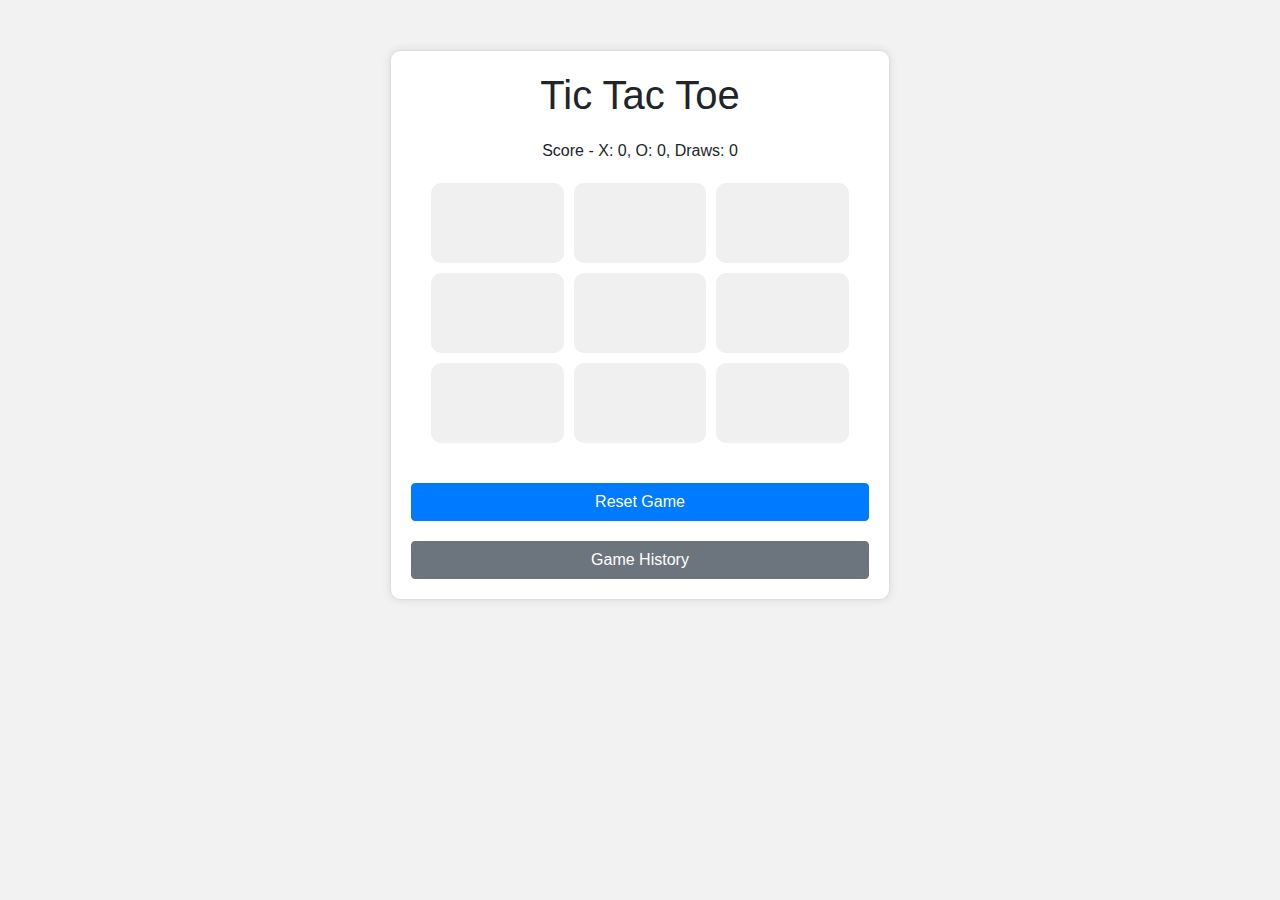
<file: New folder/ox game.html>
<!DOCTYPE html>
<html lang="en">
<head>
    <meta charset="UTF-8">
    <meta name="viewport" content="width=device-width, initial-scale=1.0">
    <title>Tic Tac Toe</title>
    <link rel="stylesheet" href="https://maxcdn.bootstrapcdn.com/bootstrap/4.0.0/css/bootstrap.min.css">
    <link href="https://cdn.jsdelivr.net/npm/bootstrap@5.1.3/dist/css/bootstrap.min.css" rel="stylesheet" integrity="sha384-1BmE4kWBq78iYhFldvKuhfTAU6auU8tT94WrHftjDbrCEXSU1oBoqyl2QvZ6jIW3" crossorigin="anonymous">
    <style>
        body {
            background-color: #f2f2f2;
            font-family: Arial, sans-serif;
        }
        .container {
            max-width: 500px;
            margin: 50px auto;
            background-color: #fff;
            padding: 20px;
            border: 1px solid #ddd;
            border-radius: 10px;
            box-shadow: 0 0 10px rgba(0, 0, 0, 0.1);
        }
        .game-board {
            display: grid;
            grid-template-columns: repeat(3, 1fr);
            grid-gap: 10px;
            margin: 20px;
        }
        .game-board div {
            background-color: #f0f0f0;
            padding: 40px;
            border: none;
            border-radius: 10px;
            cursor: pointer;
            font-size: 24px;
            font-weight: bold;
            transition: background-color 0.2s ease;
        }
        .game-board div:hover {
            background-color: #ccc;
        }
        #result-modal {
            display: none;
            position: fixed;
            top: 0;
            left: 0;
            width: 100%;
            height: 100%;
            background-color: rgba(0, 0, 0, 0.5);
            justify-content: center;
            align-items: center;
        }
        #result-modal .modal-dialog {
            max-width: 300px;
            margin: 0 auto;
            background-color: #fff;
            padding: 20px;
            border: 1px solid #ddd;
            border-radius: 10px;
            box-shadow: 0 0 10px rgba(0, 0, 0, 0.1);
        }
        #result-modal .modal-header {
            border-bottom: 1px solid #ddd;
        }
        #result-modal .modal-body {
            padding: 20px;
            text-align: center;
        }
        #result-modal .modal-footer {
            border-top: 1px solid #ddd;
            padding: 10px;
            text-align: center;
        }
        #history-modal {
            display: none;
            position: fixed;
            top: 0;
            left: 0;
            width: 100%;
            height: 100%;
            background-color: rgba(0, 0, 0, 0.5);
            justify-content: center;
            align-items: center;
        }
        #history-modal .modal-dialog {
            max-width: 500px;
            margin: 0 auto;
            background-color: #fff;
            padding: 20px;
            border: 1px solid #ddd;
            border-radius: 10px;
            box-shadow: 0 0 10px rgba(0, 0, 0, 0.1);
        }
        #history-modal .modal-header {
            border-bottom: 1px solid #ddd;
        }
        #history-modal .modal-body {
            padding: 20px;
            text-align: center;
        }
        #history-modal .modal-footer {
            border-top: 1px solid #ddd;
            padding: 10px;
            text-align: center;
        }
        #reset-button {
            width: 100%;
            margin-top: 20px;
        }
        #history-button {
            width: 100%;
            margin-top: 20px;
        }
        h1 {
            text-align: center;
            margin-bottom: 20px;
        }
        #score {
            text-align: center;
            margin-bottom: 20px;
        }
    </style>
</head>
<body>
    <div class="container">
        <h1 class="text-center">Tic Tac Toe</h1>
        <p id="score">Score - X: 0, O: 0, Draws: 0</p>
        <div class="game-board" id="game-board">
            <div id="square-1" onclick="handleClick(1)"></div>
            <div id="square-2" onclick="handleClick(2)"></div>
            <div id="square-3" onclick="handleClick(3)"></div>
            <div id="square-4" onclick="handleClick(4)"></div>
            <div id="square-5" onclick="handleClick(5)"></div>
            <div id="square-6" onclick="handleClick(6)"></div>
            <div id="square-7" onclick="handleClick(7)"></div>
            <div id="square-8" onclick="handleClick(8)"></div>
            <div id="square-9" onclick="handleClick(9)"></div>
        </div>
        <button class="btn btn-primary" id="reset-button" onclick="resetGame()">Reset Game</button>
        <button class="btn btn-secondary" id="history-button" onclick="showHistoryModal()">Game History</button>
        <div id="result-modal" class="modal">
            <div class="modal-dialog">
                <div class="modal-content">
                    <div class="modal-header">
                        <h5 class="modal-title">Game Result</h5>
                    </div>
                    <div class="modal-body" id="result-message"></div>
                    <div class="modal-footer">
                        <button class="btn btn-secondary" onclick="closeModal()">Close</button>
                    </div>
                </div>
            </div>
        </div>
        <div id="history-modal" class="modal">
            <div class="modal-dialog">
                <div class="modal-content">
                    <div class="modal-header">
                        <h5 class="modal-title">Game History</h5>
                    </div>
                    <div class="modal-body" id="history-message"></div>
                    <div class="modal-footer">
                        <button class="btn btn-secondary" onclick="closeHistoryModal()">Close</button>
                    </div>
                </div>
            </div>
        </div>
    </div>
    <script src="https://code.jquery.com/jquery-3.2.1.min.js"></script>
    <script src="https://cdn.jsdelivr.net/npm/bootstrap@5.1.3/dist/js/bootstrap.bundle.min.js" integrity="sha384-ka7Sk0Gln4gmtz2MlQnikT1wXgYsOg+OMhuP+IlRH9sENBO0LRn5q+8nbTov4+1p" crossorigin="anonymous"></script>
    <script>
        let currentPlayer = 'X';
        let gameBoard = [' ', ' ', ' ', ' ', ' ', ' ', ' ', ' ', ' '];
        let winner = null;
        let xScore = 0;
        let oScore = 0;
        let draws = 0;
        let gameHistory = [];

        function handleClick(square) {
            if (gameBoard[square - 1] === ' ') {
                gameBoard[square - 1] = currentPlayer;
                $(`#square-${square}`).text(currentPlayer);
                checkForWinner();
                switchPlayer();
            }
        }

        function switchPlayer() {
            currentPlayer = (currentPlayer === 'X') ? 'O' : 'X';
        }

        function checkForWinner() {
            const winConditions = [
                [0, 1, 2],
                [3, 4, 5],
                [6, 7, 8],
                [0, 3, 6],
                [1, 4, 7],
                [2, 5, 8],
                [0, 4, 8],
                [2, 4, 6]
            ];
            for (let i = 0; i < winConditions.length; i++) {
                const condition = winConditions[i];
                if (gameBoard[condition[0]] === gameBoard[condition[1]] &&
                    gameBoard[condition[1]] === gameBoard[condition[2]] &&
                    gameBoard[condition[0]] !== ' ') {
                    winner = gameBoard[condition[0]];
                    if (winner === 'X') {
                        xScore++;
                    } else {
                        oScore++;
                    }
                    gameHistory.push(`Game ${gameHistory.length + 1}: Player ${winner} wins!`);
                    updateScore();
                    showResultModal(`Player ${winner} wins!`);
                    return;
                }
            }
            if (!gameBoard.includes(' ')) {
                draws++;
                gameHistory.push(`Game ${gameHistory.length + 1}: It's a draw!`);
                updateScore();
                showResultModal('It\'s a draw!');
            }
        }

        function updateScore() {
            $('#score').text(`Score - X: ${xScore}, O: ${oScore}, Draws: ${draws}`);
        }

        function showResultModal(message) {
            $('#result-message').text(message);
            $('#result-modal').css('display', 'flex');
        }

        function closeModal() {
            $('#result-modal').css('display', 'none');
        }

        function showHistoryModal() {
            let historyMessage = '';
            for (let i = 0; i < gameHistory.length; i++) {
                historyMessage += gameHistory[i] + '<br>';
            }
            $('#history-message').html(historyMessage);
            $('#history-modal').css('display', 'flex');
        }

        function closeHistoryModal() {
            $('#history-modal').css('display', 'none');
        }

        function resetGame() {
            currentPlayer = 'X';
            gameBoard = [' ', ' ', ' ', ' ', ' ', ' ', ' ', ' ', ' '];
            winner = null;
            for (let i = 1; i <= 9; i++) {
                $(`#square-${i}`).text('');
            }
            closeModal();
            closeHistoryModal();
        }
    </script>
</body>
</html>
</file>
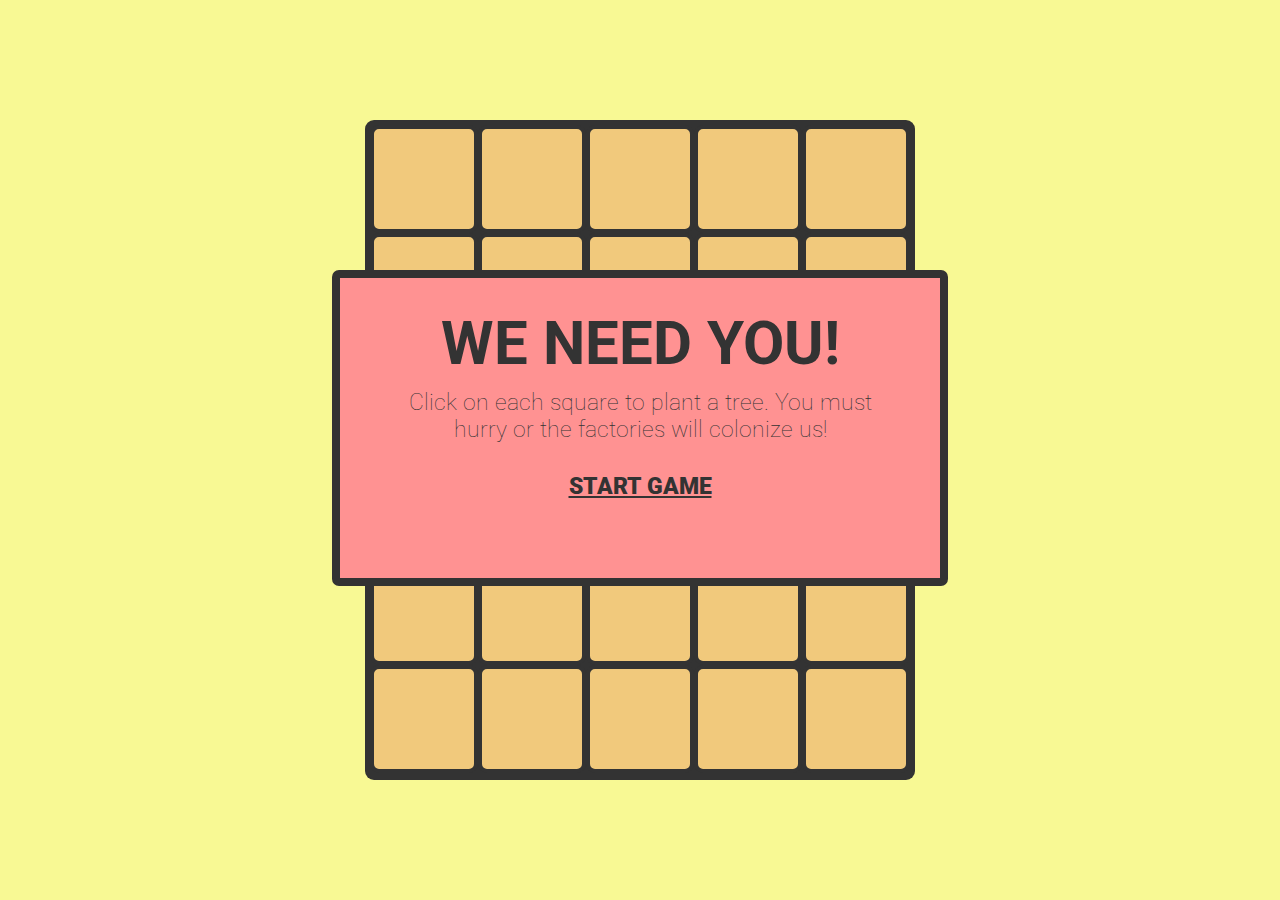
<file: New folder/game/game.html>
<!DOCTYPE html>
<html lang="en">
<head>
    <meta charset="UTF-8">
    <meta name="viewport" content="width=device-width, initial-scale=1.0">
    <title>Last war </title>
    <style>
        @import url('https://fonts.googleapis.com/css?family=Roboto');

:root {
    --green:    #9ff1a5;
    --red: #ff9292;
    --dim: 62px;
}

body {
    margin: 0;
    padding: 0;
    height: 100vh;
    background-color: #f8f994;
}

h1, h2 {
    font-family: 'Roboto', sans-serif;
    font-weight: bold;
    color: #333;
    margin: 10px;
}

h1 {
    font-size: 60px;
}

h2 {
    font-size: 37px;
}

p {
    font-family: 'Roboto', sans-serif;
    font-size: 23px;
    font-weight: 100;
    color: #333; 
    margin: 10px;
}

.bold {
  font-weight: 900;
}

.center {
    position: relative;
    top: 20%;
    margin: 0;
}

.center1 {
    position: relative;
    margin: 30px;
}

.container {
    height: 100%;
    position: relative;
}

.game {
    position: absolute;
    left: 0;
    right: 0;
    top: 0;
    bottom: 0;
    margin: auto;
    width: 540px;
    height: 650px;
    border-radius: 9px;
    background-color: #333;
    padding: 5px;

}

.box {
    height: 100px;
    width: 100px;
    float: left;
    margin: 0;
    padding: 0px;
    text-align: center;
    border-radius: 9px;
    border: 4px solid #333;
    background-color: #f1c97c;

    background-position: center;
    background-size: 70%;
    background-repeat: no-repeat;

}

.green {
    background-color: var(--green);
    animation-name: getIn;
    animation-duration: .3s;
    animation-timing-function: cubic-bezier(0.68, -0.55, 0.265, 1.55);
}

.tree {
    background-image: url('[data-uri]');
}

.red {
    background-color: var(--red);
    animation-name: getIn1;
    animation-duration: .3s;
    animation-timing-function: cubic-bezier(0.68, -0.55, 0.265, 1.55);
}

.factory {
    background-image: url('[data-uri]');
}

.won, .init {
    z-index: 999;
    position: fixed;
    left: 0;
    right: 0;
    margin: auto;
    text-align: center;
    border: 8px solid #333;
    border-radius: 7px;
}

.won {
    background-color: var(--green);
    top: 100%;
    width: 600px;
    height: 300px;
}

.init {
    background-color: var(--red);
    top: 30%;
    width: 600px;
    height: 300px;
}

.floating {
    position: relative;
    animation-name: floating;
    animation-iteration-count: infinite;
    animation-duration: 1.5s;
    animation-timing-function: ease-in-out;
    cursor: pointer;
    text-decoration: underline;
    text-decoration-color: #333;
    margin-top: 30px;
}

.levelUp {
  animation: levelUp 2.5s ease-in-out;
  animation-delay: 2s;
}

.hidden {
  visibility: hidden;
}

@keyframes won {
    from {top: 100%; transform: rotate(180deg);}
    to   {top: 30%; transform: rotate(0deg);}    
}

@keyframes start {
    from   {top: 30%; transform: rotate(0deg);}    
    to {top: 100%; transform: rotate(180deg);}
}

@keyframes floating {
    0% {top: 0px; transform: rotate(0deg);}
    25% {top: 5px; transform: rotate(3deg);}
    50% {top: -5px; transform: rotate(-3deg);}
    100%   {top: 0px; transform: rotate(0deg);}  
}

@keyframes getIn {
    from {background-size: 0%;}
    to   {background-size: 70%;}
}

@keyframes getIn1 {
    from {background-size: 0%;}
    to   {background-size: 70%;}
}

@keyframes levelUp {
    0% {opacity: 0; visibility: visible;}
    50% {opacity: 1;}
    100%   {opacity: 0; visibility: hidden;}  
}

@media (max-width: 500px) {
    h1 {
        font-size: 37px;
    }
  
    .game {
        width: 331px;
        height: 396px;
    }

    .box {
        width: var(--dim);
        height: var(--dim);
        border: 2.1px solid #333;
    }

    .won, .init {
        width: 300px;
        height: 400px;
    }
  
    .init {
        top: 10%;
    }
}
    </style>
</head>
<body>
    <div class="init">
        <div class="center1">
            <h1>WE NEED YOU!</h1>
            <p>Click on each square to plant a tree. You must hurry or the factories will colonize us!</p>
            <p class="floating bold">START GAME</p>
        </div>
    </div>
    <div class="won">
        <div class="center">
            <h1>YOU WON!</h1>
            <p class="floating replay bold">save the World again</p>
        </div>
    </div>
    <div class="init hidden"><h1 class="center">INCREASED VELOCITY!</h1></div>
   <!-- <h2 class="counter">Level: 1</h2> -->
    <div class="container">
        <div class="game"></div>
    </div>  
    <script>
          const game = document.querySelector('.game');
var arrFactory = [];
var arrTree = [];
var newFactory;
var interval = 800;
//var counter = 1;

function createGame() {
    for (let i = 0; i < 30; i++) {
        let a = document.querySelector('.game');
        let b = document.createElement('div');
        b.classList.add('box');
        b.setAttribute('data-value', i);
        a.appendChild(b);   
    }
    
}

function replay() {
    var replay = document.querySelector('.replay');
    replay.addEventListener('click', function() {
        box.forEach(function(box) {
            box.classList.remove('green');
            box.classList.remove('tree');

        });
        //counter += 1;
        //document.querySelector('.counter').innerHTML = 'Level: ' + counter;
        document.querySelector('.hidden').classList.add('levelUp')
        let bang = document.querySelector('.won');
        newFactory = setInterval(randomFactory, 600);
        bang.style.animation = 'start .6s ease-in-out';
        bang.style.top = '100%';
    });
}

function addTree(e) {
    let c = e.target;
    
    if(arrTree.indexOf(c.dataset.value) == -1) {
        arrTree.push(c.dataset.value);
        if(arrTree.length == 30) {
            clearInterval(newFactory);
            
            document.querySelector('.hidden').classList.remove('levelUp');
            let bang = document.querySelector('.won');
            bang.style.animation = 'won .6s ease-in-out';
            bang.style.top = '30%';
            replay();
        }
    } 
    

    if(arrFactory.indexOf(c.dataset.value) != -1) {
        arrFactory.splice(arrFactory.indexOf(c.dataset.value) ,1);
    }
    c.classList.remove('red');
    c.classList.remove('factory');
    c.classList.add('green');
    c.classList.add('tree');
    console.log(arrTree);
}

function randomFactory() {
    let e = Math.random() * 30;
    let g = Math.floor(e);
    
    if(arrFactory.indexOf(box[g].dataset.value) == -1) {
        arrFactory.push(box[g].dataset.value);
        box[g].classList.add('red');
        box[g].classList.remove('green');
        box[g].classList.add('factory');
        if(arrFactory.length == 30) {
            clearInterval(newFactory);
        }
    } 
    
    if(arrTree.indexOf(box[g].dataset.value) != -1) {
        arrTree.splice(arrTree.indexOf(box[g].dataset.value), 1);
    }
    console.log(arrFactory);
}

var yol = document.querySelector('.yolo');

createGame();

var box = document.querySelectorAll('.box');
// console.log(box);
var start = document.querySelector('.floating');
start.addEventListener('click', function() {
    let init = document.querySelector('.init');
    init.style.animation = 'start .5s ease-in';
    init.style.top = '100%';
    newFactory = setInterval(randomFactory, interval);
});

box.forEach(function(box) {
    box.addEventListener('click', addTree, false);
}, false);

function fire(e) {
    console.log(e.target);
    let trg = e.target;
    
    const itemDim = this.getBoundingClientRect(),
    itemSize = {
      x: itemDim.right - itemDim.left,
      y: itemDim.bottom - itemDim.top,
    };
    
    let burst = new mojs.Burst({
        left: itemDim.left + (itemSize.x/2),
        top: itemDim.top + (itemSize.y/1.7),
        count: 9,
        radius: {50 : 90},
    });
    burst.play();
};


box.forEach(function(box) {
    box.addEventListener('click', fire);
});
    </script>
</body>
</html>
</file>
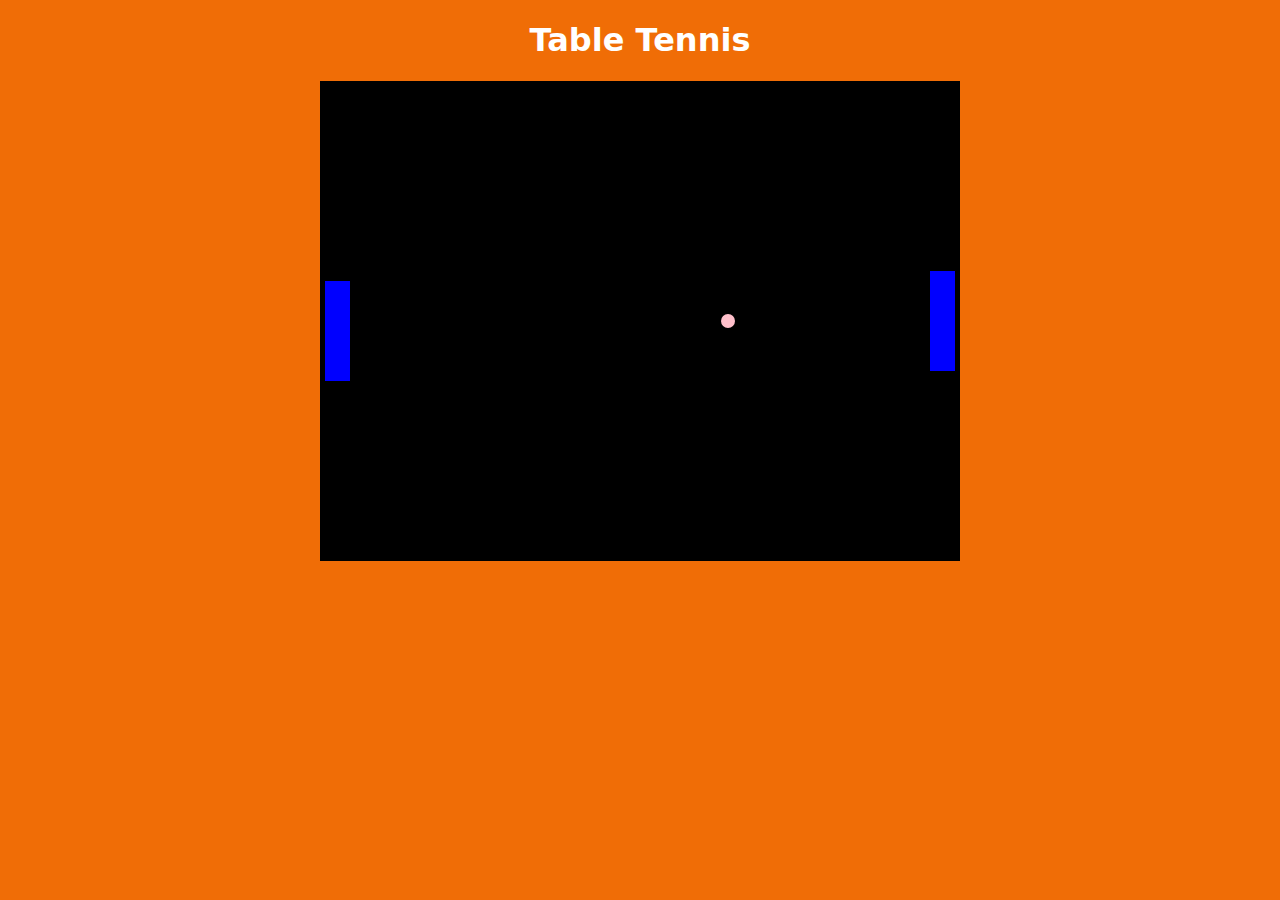
<file: New folder/game/game2.html>
<!DOCTYPE html>
<html>
<head>
    <title>Table Tennis</title>
    <style>
      body {
  font-family: system-ui;
  background: #f06d06;
  color: white;
  text-align: center;
}
    </style>
</head>
<body>
   <h1>Table Tennis</h1>
    <canvas id="game" width="640" height="480"></canvas>
    <script>
        var canvas = document.getElementById("game");
        var ctx = canvas.getContext("2d");
        function paddle(x, y, width, height) {
            this.x = x;
            this.y = y;
            this.width = width;
            this.height = height;
            this.speedModifier = 0;
            this.hasCollidedWith = function(ball) {
                var paddleLeftWall = this.x;
                var paddleRightWall = this.x + this.width;
                var paddleTopWall = this.y;
                var paddleBottomWall = this.y + this.height;
                if(ball.x > paddleLeftWall 
                    && ball.x < paddleRightWall
                    && ball.y > paddleTopWall
                    && ball.y < paddleBottomWall) {
                    return true;
                }
                return false;
            };
            this.move = function(keyCode) {
                var nextY = this.y;
                if(keyCode == 40) {
                    nextY += 5;
                    this.speedModifer = 1.5;
                } else if(keyCode == 38) {
                    nextY += -5;
                    this.speedModifier = 1.5;
                } else {
                    this.speedModifier = 0;
                }
                nextY = nextY < 0 ? 0 : nextY;
                nextY = nextY + this.height > 480 ? 480 - this.height : nextY;
                this.y = nextY;
            };
        }
        var player = new paddle (5, 200, 25, 100);
        var ai = new paddle (610, 200, 25, 100);
        var ball = { x: 320, y: 240, radius: 7, xSpeed: 2, ySpeed: 0,
            reverseX: function() {
                this.xSpeed *= -1;
            },
            reverseY: function() {
                this.ySpeed *= -1;
            },
            reset: function () {
                this.x = 320;
                this.y = 240;
                this.xSpeed = 2;
                this.ySpeed = 0;
            },
            isBouncing: function() {
                return ball.ySpeed != 0;
            },
            modifyXSpeedBy: function(modification) {
                modification = this.xSpeed < 0 ? modification * -1 : modification;
                var nextValue = this.xSpeed + modification;
                nextValue = Math.abs(nextValue) > 9 ? 9 : nextValue;
                this.xSpeed = nextValue;
            },
            modifyYSpeedBy: function(modification) {
                modification = this.ySpeed < 0 ? modification * -1 : modification;
                this.ySpeed += modification;
            }
        };
        function tick() {
            updateGame();
            draw()
            window.setTimeout("tick()", 1000/60);
        }
        function updateGame() {
            ball.x += ball.xSpeed;
            ball.y += ball.ySpeed;
            if(ball.x < 0 || ball.x > 640) {
                ball.reset();
            }
            if(ball.y <= 0 || ball.y >= 480) {
                ball.reverseY();
            }
            var collidedWithPlayer = player.hasCollidedWith(ball);
            var collidedWithAi = ai.hasCollidedWith(ball);
            if(collidedWithPlayer || collidedWithAi) {
                ball.reverseX();
                ball.modifyXSpeedBy(0.25);
                var speedUpValue = collidedWithPlayer ? player.speedModifier : ai.speedModifier;
                ball.modifyYSpeedBy(speedUpValue);
            }
            for(var keyCode in heldDown) {
                player.move(keyCode);
            }
            var aiMiddle = ai.y + (ai.height / 2);
            if(aiMiddle < ball.y) {
                ai.move(40);
            }
            if(aiMiddle > ball.y) {
                ai.move(38);
            }

        }
        function draw() {
            ctx.fillStyle = "black";
            ctx.fillRect(0, 0, 640, 480);
            renderPaddle(player);
            renderPaddle(ai);
            renderBall(ball);
        }
        function renderPaddle(paddle) {
            ctx.fillStyle = "blue";
            ctx.fillRect(paddle.x, paddle.y, paddle.width, paddle.height);
        }
        function renderBall(ball) {
            ctx.beginPath();
            ctx.arc(ball.x, ball.y, ball.radius, 0, 2 * Math.PI, false);
            ctx.fillStyle = "pink";
            ctx.fill();
        }
        var heldDown = {};
        window.addEventListener("keydown", function(keyInfo) { heldDown[event.keyCode] = true; }, false);
        window.addEventListener("keyup", function(keyInfo) { delete heldDown[event.keyCode]; }, false);
        tick();
    </script>
</body>
</html>
</file>
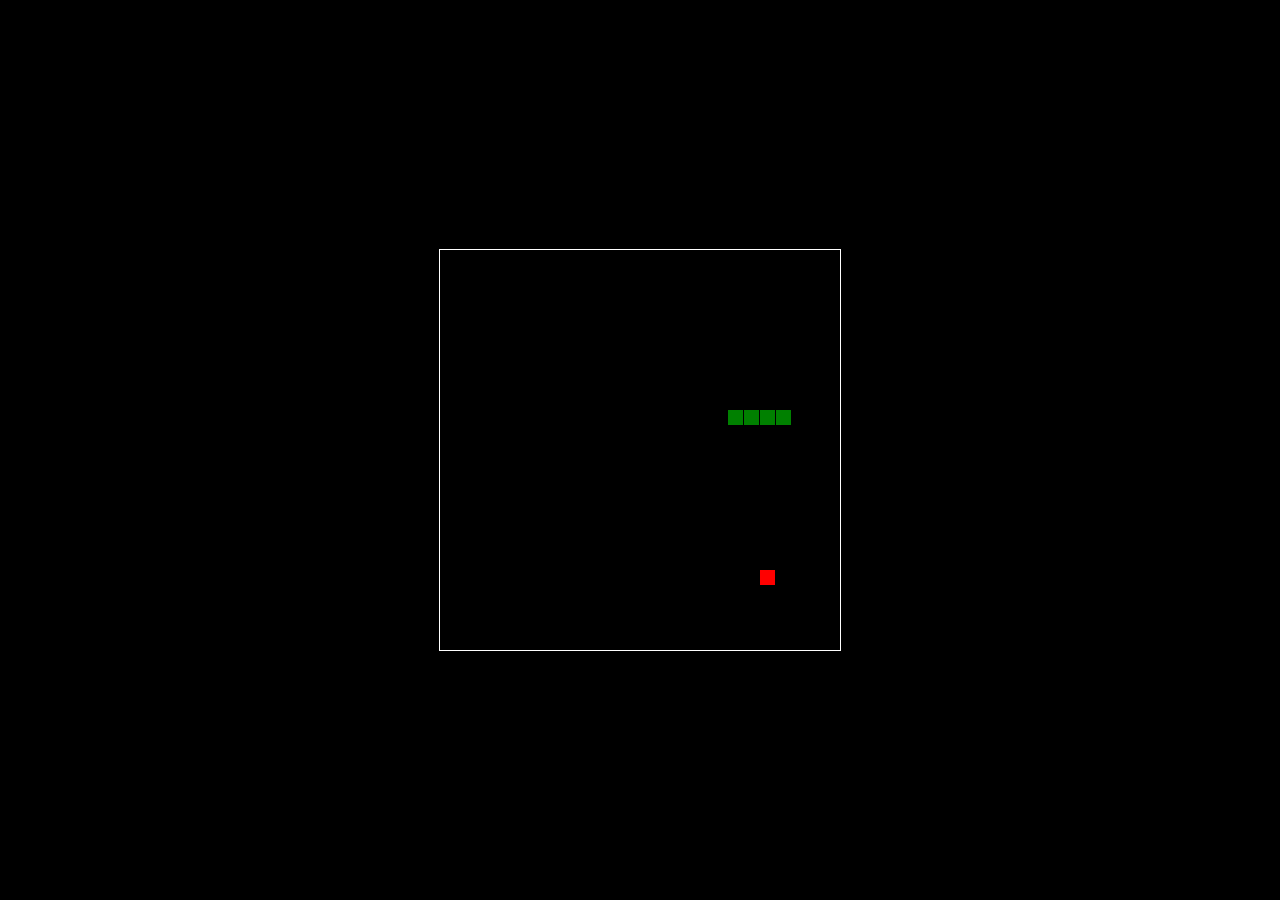
<file: New folder/game/game3.html>
<!DOCTYPE html>
<html>
<head>
  <body> 
  <title>Basic Snake HTML Game</title>
  <meta charset="UTF-8">
  <style>
  html, body {
    height: 100%;
    margin: 0;
  }

  body {
    background: black;
    display: flex;
    align-items: center;
    justify-content: center;
  }
  canvas {
    border: 1px solid white;
  }
  </style>
</head>
<body>
<canvas width="400" height="400" id="game"></canvas>
<script>
var canvas = document.getElementById('game');
var context = canvas.getContext('2d');

var grid = 16;
var count = 0;

var snake = {
  x: 160,
  y: 160,

  // snake velocity. moves one grid length every frame in either the x or y direction
  dx: grid,
  dy: 0,

  // keep track of all grids the snake body occupies
  cells: [],

  // length of the snake. grows when eating an apple
  maxCells: 4
};
var apple = {
  x: 320,
  y: 320
};

// get random whole numbers in a specific range
// @see https://stackoverflow.com/a/1527820/2124254
function getRandomInt(min, max) {
  return Math.floor(Math.random() * (max - min)) + min;
}

// game loop
function loop() {
  requestAnimationFrame(loop);

  // slow game loop to 15 fps instead of 60 (60/15 = 4)
  if (++count < 4) {
    return;
  }

  count = 0;
  context.clearRect(0,0,canvas.width,canvas.height);

  // move snake by it's velocity
  snake.x += snake.dx;
  snake.y += snake.dy;

  // wrap snake position horizontally on edge of screen
  if (snake.x < 0) {
    snake.x = canvas.width - grid;
  }
  else if (snake.x >= canvas.width) {
    snake.x = 0;
  }

  // wrap snake position vertically on edge of screen
  if (snake.y < 0) {
    snake.y = canvas.height - grid;
  }
  else if (snake.y >= canvas.height) {
    snake.y = 0;
  }

  // keep track of where snake has been. front of the array is always the head
  snake.cells.unshift({x: snake.x, y: snake.y});

  // remove cells as we move away from them
  if (snake.cells.length > snake.maxCells) {
    snake.cells.pop();
  }

  // draw apple
  context.fillStyle = 'red';
  context.fillRect(apple.x, apple.y, grid-1, grid-1);

  // draw snake one cell at a time
  context.fillStyle = 'green';
  snake.cells.forEach(function(cell, index) {

    // drawing 1 px smaller than the grid creates a grid effect in the snake body so you can see how long it is
    context.fillRect(cell.x, cell.y, grid-1, grid-1);

    // snake ate apple
    if (cell.x === apple.x && cell.y === apple.y) {
      snake.maxCells++;

      // canvas is 400x400 which is 25x25 grids
      apple.x = getRandomInt(0, 25) * grid;
      apple.y = getRandomInt(0, 25) * grid;
    }

    // check collision with all cells after this one (modified bubble sort)
    for (var i = index + 1; i < snake.cells.length; i++) {

      // snake occupies same space as a body part. reset game
      if (cell.x === snake.cells[i].x && cell.y === snake.cells[i].y) {
        snake.x = 160;
        snake.y = 160;
        snake.cells = [];
        snake.maxCells = 4;
        snake.dx = grid;
        snake.dy = 0;

        apple.x = getRandomInt(0, 25) * grid;
        apple.y = getRandomInt(0, 25) * grid;
      }
    }
  });
}

// listen to keyboard events to move the snake
document.addEventListener('keydown', function(e) {
  // prevent snake from backtracking on itself by checking that it's
  // not already moving on the same axis (pressing left while moving
  // left won't do anything, and pressing right while moving left
  // shouldn't let you collide with your own body)

  // left arrow key
  if (e.which === 37 && snake.dx === 0) {
    snake.dx = -grid;
    snake.dy = 0;
  }
  // up arrow key
  else if (e.which === 38 && snake.dy === 0) {
    snake.dy = -grid;
    snake.dx = 0;
  }
  // right arrow key
  else if (e.which === 39 && snake.dx === 0) {
    snake.dx = grid;
    snake.dy = 0;
  }
  // down arrow key
  else if (e.which === 40 && snake.dy === 0) {
    snake.dy = grid;
    snake.dx = 0;
  }
});

// start the game
requestAnimationFrame(loop);
</script>
</body>
</html>
</file>
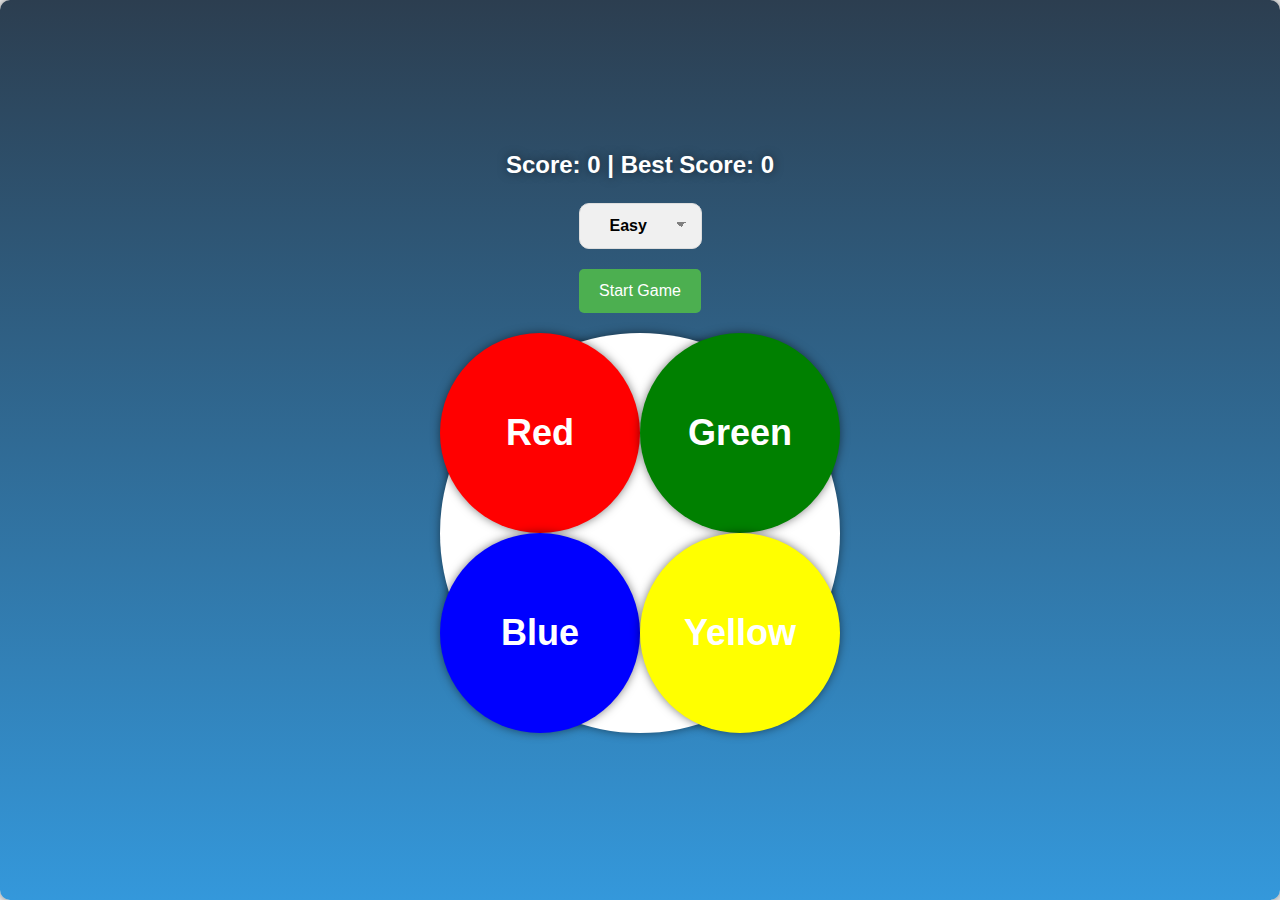
<file: New folder/game/game4.html>
<!DOCTYPE html>
<html lang="en">
<head>
    <meta charset="UTF-8">
    <meta name="viewport" content="width=device-width, initial-scale=1.0">
    <title>Simon Game</title>
    <link rel="stylesheet" href="https://maxcdn.bootstrapcdn.com/bootstrap/4.0.0/css/bootstrap.min.css">
    <link rel="stylesheet" href="https://cdnjs.cloudflare.com/ajax/libs/font-awesome/5.15.3/css/all.min.css">
    <style>
        body {
            font-family: Arial, sans-serif;
            background-color: #f0f0f0;
        }
        .game-container {
            display: flex;
            justify-content: center;
            align-items: center;
            height: 100vh;
            flex-direction: column;
            background-image: linear-gradient(to bottom, #2c3e50, #3498db);
            padding: 20px;
            border-radius: 10px;
            box-shadow: 0 0 10px rgba(0, 0, 0, 0.5);
        }
        .simon-game {
            display: flex;
            flex-wrap: wrap;
            justify-content: center;
            width: 400px;
            height: 400px;
            border-radius: 50%;
            background-color: #fff;
            position: relative;
            box-shadow: 0 0 10px rgba(0, 0, 0, 0.5);
            margin-bottom: 20px;
        }
        .color-section {
            position: absolute;
            width: 50%;
            height: 50%;
            border-radius: 50%;
            transition: opacity 0.5s, transform 0.5s;
            box-shadow: 0 0 10px rgba(0, 0, 0, 0.5);
            display: flex;
            justify-content: center;
            align-items: center;
            font-size: 36px;
            font-weight: bold;
            color: #fff;
            cursor: pointer;
        }
        .red-button {
            top: 0;
            left: 0;
            background-color: red;
        }
        .green-button {
            top: 0;
            right: 0;
            background-color: green;
        }
        .blue-button {
            bottom: 0;
            left: 0;
            background-color: blue;
        }
        .yellow-button {
            bottom: 0;
            right: 0;
            background-color: yellow;
        }
        .color-section:hover {
            transform: scale(1.1);
        }
        #score-section {
            font-size: 24px;
            font-weight: bold;
            margin-bottom: 20px;
            color: #fff;
            text-shadow: 0 0 10px rgba(0, 0, 0, 0.5);
        }
        #start-button {
            margin-bottom: 20px;
            padding: 10px 20px;
            border: none;
            border-radius: 5px;
            background-color: #4CAF50;
            color: #fff;
            cursor: pointer;
            transition: background-color 0.5s;
        }
        #start-button:hover {
            background-color: #3e8e41;
        }
        #start-button:active {
            transform: scale(0.9);
        }
        .modal {
            display: none;
            position: fixed;
            z-index: 1;
            left: 0;
            top: 0;
            width: 100%;
            height: 100%;
            overflow: auto;
            background-color: rgb(0,0,0);
            background-color: rgba(0,0,0,0.4);
        }
        .modal-content {
            background-color: #fefefe;
            margin: 15% auto;
            padding: 20px;
            border: 1px solid #888;
            width: 80%;
            border-radius: 10px;
            box-shadow: 0 0 10px rgba(0, 0, 0, 0.5);
        }
        .close {
            color: #aaa;
            float: right;
            font-size: 28px;
            font-weight: bold;
        }
        .close:hover,
        .close:focus {
            color: black;
            text-decoration: none;
            cursor: pointer;
        }
        .difficulty-section {
            margin-bottom: 20px;
        }
        select {
            padding: 10px 30px;
            border: none;
            border-radius: 10px;
            background-color: #f0f0f0;
            color: #000;
            cursor: pointer;
            transition: background-color 0.5s;
            font-size: 16px;
            font-weight: bold;
            -webkit-appearance: none;
            -moz-appearance: none;
            appearance: none;
            background-image: linear-gradient(45deg, transparent 50%, gray 50%), linear-gradient(135deg, gray 50%, transparent 50%);
            background-position: calc(100% - 20px) calc(1em + 2px), calc(100% - 15px) calc(1em + 2px), calc(100% - 2.5em) 0.5em;
            background-size: 5px 5px, 5px 5px, 1px 1.5em;
            background-repeat: no-repeat;
            border: 1px solid #ddd;
        }
        select:hover {
            background-color: #e0e0e0;
        }
        select option {
            font-size: 16px;
            font-weight: bold;
            background-color: #fff;
            color: #000;
            padding: 10px;
            border-bottom: 1px solid #ddd;
        }
    </style>
</head>
<body>
    <div class="game-container">
        <div id="score-section">Score: 0 | Best Score: 0</div>
        <div class="difficulty-section">
            <select id="difficulty-level">
                <option value="easy">Easy</option>
                <option value="medium">Medium</option>
                <option value="hard">Hard</option>
            </select>
        </div>
        <button id="start-button" class="btn">Start Game</button>
        <div class="simon-game">
            <div class="color-section red-button" id="red-button" name="red">Red</div>
            <div class="color-section green-button" id="green-button">Green</div>
            <div class="color-section blue-button" id="blue-button">Blue</div>
            <div class="color-section yellow-button" id="yellow-button">Yellow</div>
        </div>
        <div id="modal" class="modal">
            <div class="modal-content">
                <span class="close">&times;</span>
                <p id="modal-text"></p>
                <button id="play-again-button">Play Again</button>
            </div>
        </div>
    </div>
    <audio id="red-sound" src="https://s3.amazonaws.com/freecodecamp/simonSound1.mp3" preload="auto"></audio>
    <audio id="green-sound" src="https://s3.amazonaws.com/freecodecamp/simonSound2.mp3" preload="auto"></audio>
    <audio id="blue-sound" src="https://s3.amazonaws.com/freecodecamp/simonSound3.mp3" preload="auto"></audio>
    <audio id="yellow-sound" src="https://s3.amazonaws.com/freecodecamp/simonSound4.mp3" preload="auto"></audio>
    <script src="https://maxcdn.bootstrapcdn.com/bootstrap/4.0.0/js/bootstrap.min.js"></script>
    <script>
        let sequence = [];
        let userSequence = [];
        let score = 0;
        let bestScore = 0;
        let gameStarted = false;
        let difficultyLevel = 'easy';
        const colors = ['red', 'green', 'blue', 'yellow'];
        const colorButtons = {
            'red': document.getElementById('red-button'),
            'green': document.getElementById('green-button'),
            'blue': document.getElementById('blue-button'),
            'yellow': document.getElementById('yellow-button'),
        };
        const scoreDisplay = document.getElementById('score-section');
        const soundMap = {
            'red': document.getElementById('red-sound'),
            'green': document.getElementById('green-sound'),
            'blue': document.getElementById('blue-sound'),
            'yellow': document.getElementById('yellow-sound'),
        };
        const startButton = document.getElementById('start-button');
        const modal = document.getElementById('modal');
        const closeButton = document.querySelector('.close');
        const playAgainButton = document.getElementById('play-again-button');
        const modalText = document.getElementById('modal-text');
        const difficultySelect = document.getElementById('difficulty-level');

        difficultySelect.addEventListener('change', (e) => {
            difficultyLevel = e.target.value;
        });

        function generateSequence() {
            sequence.push(colors[Math.floor(Math.random() * colors.length)]);
            playSequence();
        }

        function playSequence() {
            let index = 0;
            let interval;
            switch(difficultyLevel) {
                case 'easy':
                    interval = 1000;
                    break;
                case 'medium':
                    interval = 500;
                    break;
                case 'hard':
                    interval = 250;
                    break;
            }
            const intervalId = setInterval(() => {
                const color = sequence[index];
                const section = colorButtons[color];
                section.style.opacity = 0.5;
                soundMap[color].play();
                setTimeout(() => {
                    section.style.opacity = 1;
                }, 500);
                index++;
                if (index >= sequence.length) {
                    clearInterval(intervalId);
                    waitForUser();
                }
            }, interval);
        }

        function waitForUser() {
            setTimeout(() => {
                userSequence = [];
            }, 1000);
        }

        function checkUserSequence() {
            if (userSequence.length === sequence.length) {
                if (JSON.stringify(userSequence) === JSON.stringify(sequence)) {
                    score++;
                    if(score > bestScore) {
                        bestScore = score;
                    }
                    scoreDisplay.textContent = `Score: ${score} | Best Score: ${bestScore}`;
                    userSequence = [];
                    generateSequence();
                } else {
                    modalText.textContent = `Game Over! Final Score: ${score} | Best Score: ${bestScore}`;
                    modal.style.display = "block";
                    sequence = [];
                    userSequence = [];
                    gameStarted = false;
                    startButton.disabled = false;
                }
            }
        }

        Object.keys(colorButtons).forEach(color => {
            colorButtons[color].addEventListener('click', () => {
                if (gameStarted) {
                    userSequence.push(color);
                    colorButtons[color].style.opacity = 0.5;
                    soundMap[color].play();
                    setTimeout(() => {
                        colorButtons[color].style.opacity = 1;
                    }, 500);
                    checkUserSequence();
                }
            });
        });

        startButton.addEventListener('click', () => {
            gameStarted = true;
            startButton.disabled = true;
            sequence = [];
            userSequence = [];
            score = 0;
            scoreDisplay.textContent = 'Score: 0 | Best Score: 0';
            bestScore = 0;
            generateSequence();
        });

        closeButton.addEventListener('click', () => {
            modal.style.display = "none";
        });

        playAgainButton.addEventListener('click', () => {
            modal.style.display = "none";
            startButton.click();
        });

        window.addEventListener('click', (event) => {
            if (event.target == modal) {
                modal.style.display = "none";
            }
        });
    </script>
</body>
</html>
</file>
